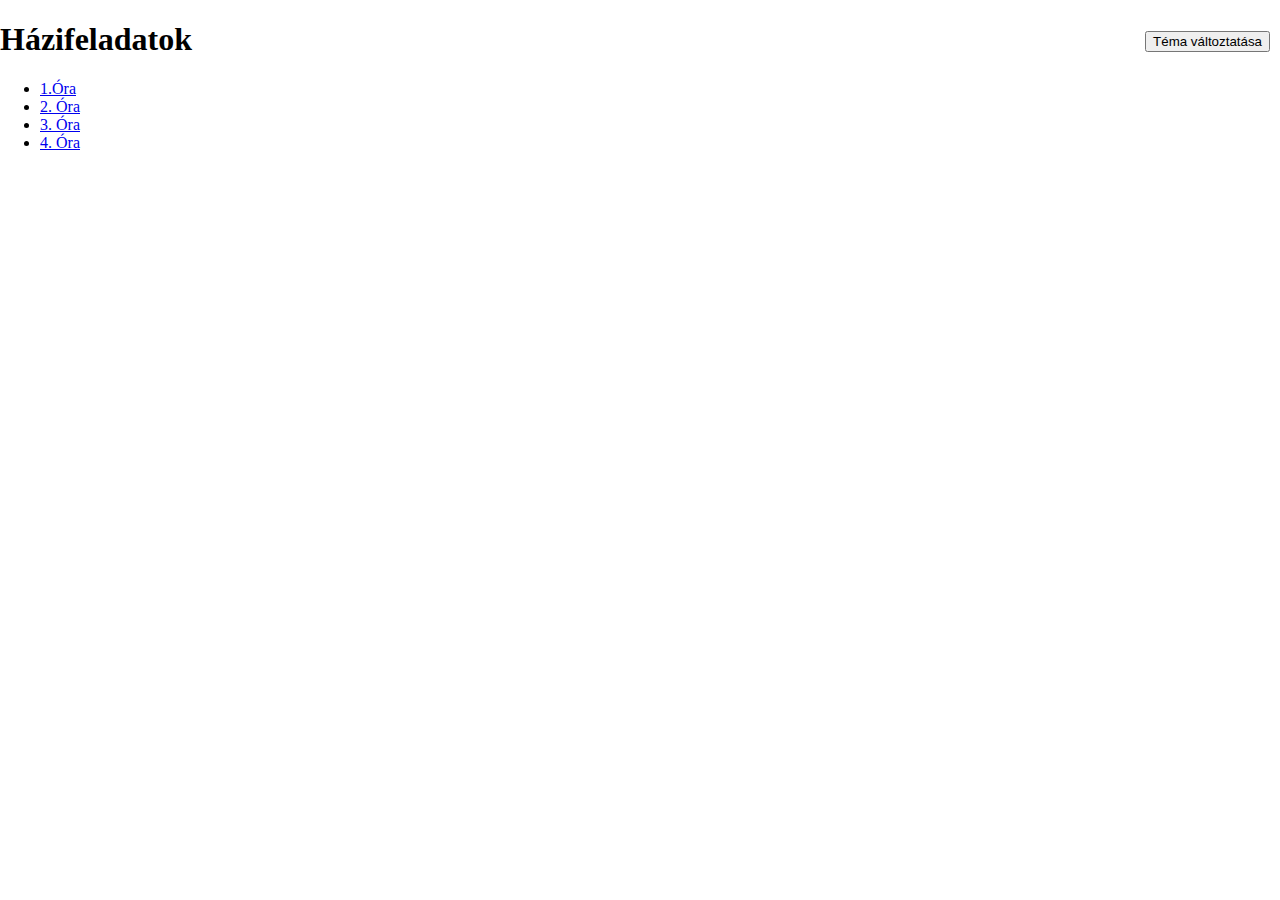
<file: Index.html>
<!DOCTYPE html>
<html lang="hu">
<head>
    <meta charset="UTF-8">
    <meta name="viewport" content="width=device-width, initial-scale=1.0">
    <title>Házifeladatok</title>
    <style>
        body {
            transition: background-color 0s ease;
            margin: 0;
            padding: 0;
            position: relative;
        }
        .dark-mode {
            background-color: #333;
            color: #fff;
        }
        .dark-mode-toggle {
            position: absolute;
            top: 10px;
            right: 10px;
        }
    </style>
</head>
<body>
    <h1>Házifeladatok</h1>
    <ul>
        <li><a href="1. Óra/valami.html">1.Óra</a></li>
        <li><a href="2. Óra/index.html">2. Óra</a></li>
        <li><a href="3. Óra">3. Óra</a></li>
        <li><a href="4. Óra/palacsinta.html">4. Óra</a></li>
    </ul>
    <div class="dark-mode-toggle">
        <button onclick="toggleDarkMode()">Téma változtatása</button>
    </div>

    <script>
        function toggleDarkMode() {
            document.body.classList.toggle('dark-mode');
        }
    </script>
</body>
</html>
</file>
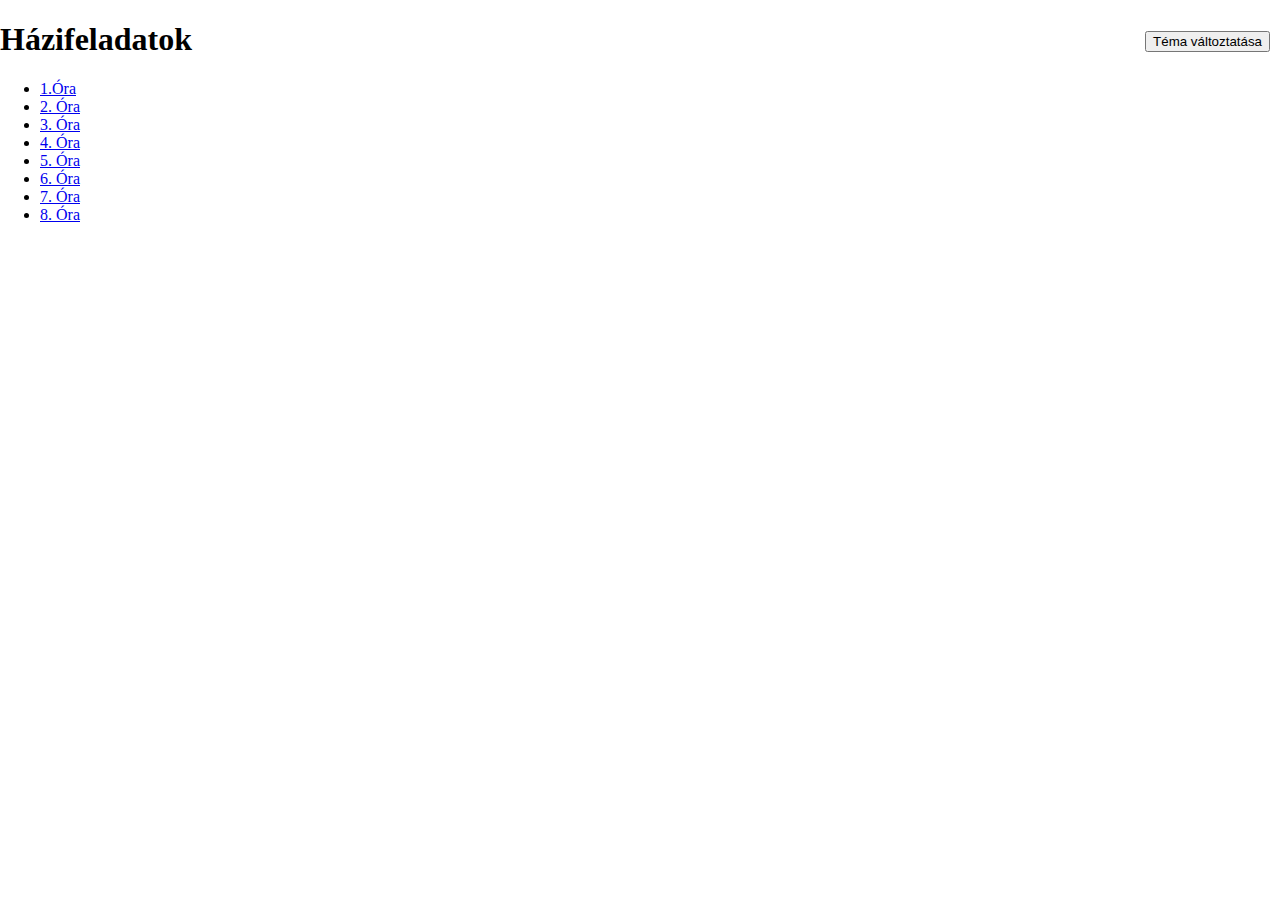
<file: index.html>
<!DOCTYPE html>
<html lang="hu">
<head>
    <meta charset="UTF-8">
    <meta name="viewport" content="width=device-width, initial-scale=1.0">
    <title>Házifeladatok</title>
    <style>
        body {
            transition: background-color 0s ease;
            margin: 0;
            padding: 0;
            position: relative;
        }
        .dark-mode {
            background-color: #333;
            color: #fff;
        }
        .dark-mode-toggle {
            position: absolute;
            top: 10px;
            right: 10px;
        }
    </style>
</head>
<body>
    <h1>Házifeladatok</h1>
    <ul>
        <li><a href="1. Óra/valami.html">1.Óra</a></li>
        <li><a href="2. Óra/index.html">2. Óra</a></li>
        <li><a href="3. Óra">3. Óra</a></li>
        <li><a href="4. Óra/palacsinta.html">4. Óra</a></li>
        <li><a href="5. Óra/panda.html">5. Óra</a></li>
        <li><a href="6. Óra/simonyi.html">6. Óra</a></li>
        <li><a href="7. Óra/index.html">7. Óra</a></li>
        <li><a href="8. Óra/index.html">8. Óra</a></li>

    </ul>
    <div class="dark-mode-toggle">
        <button onclick="toggleDarkMode()">Téma változtatása</button>
    </div>

    <script>
        function toggleDarkMode() {
            document.body.classList.toggle('dark-mode');
        }
    </script>
</body>
</html>
</file>
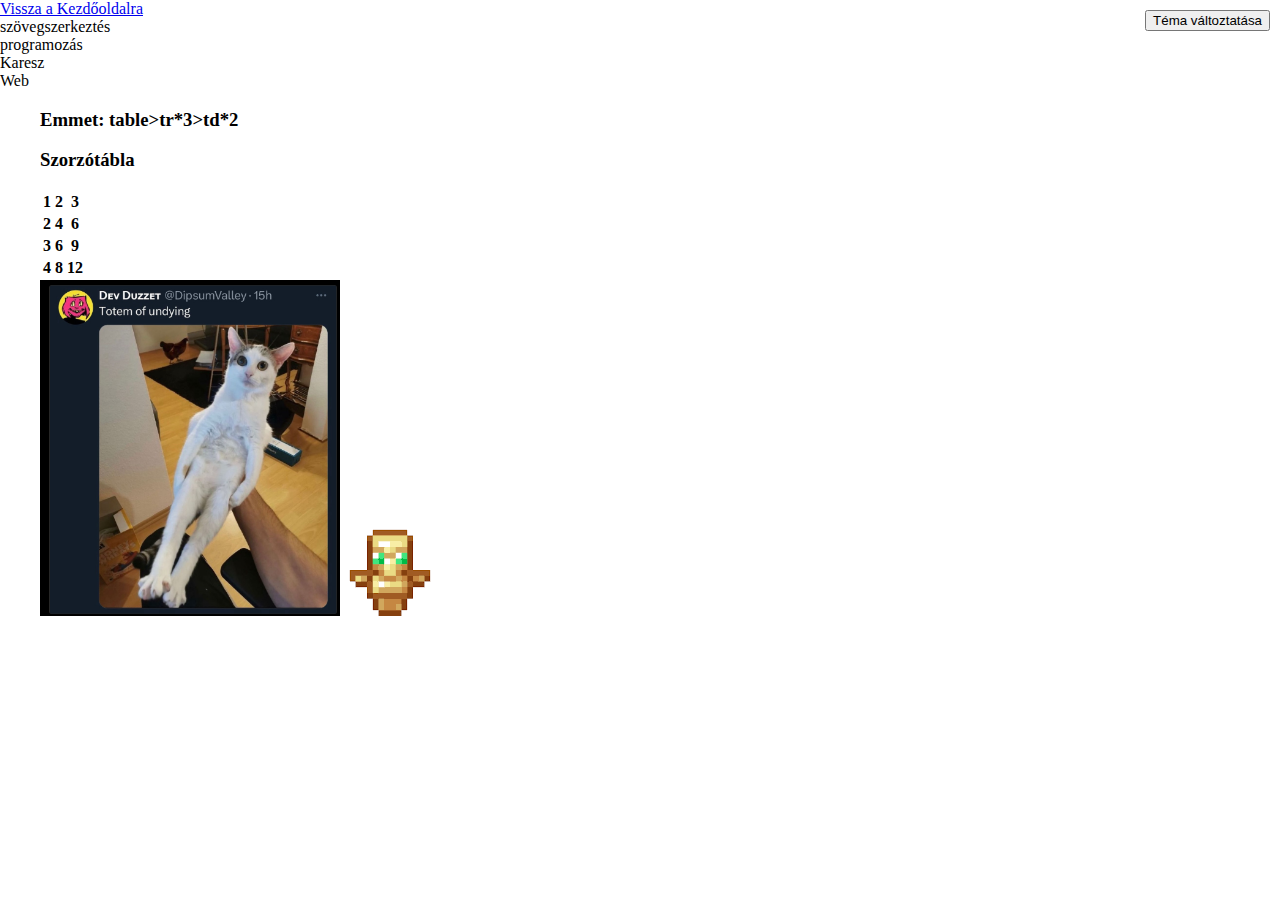
<file: 2. Óra/index.html>
<!DOCTYPE html>
<html lang="hu">
<head>
    <meta charset="UTF-8">
    <meta http-equiv="X-UA-Compatible" content="IE=edge">
    <meta name="viewport" content="width=device-width, initial-scale=1.0">
    <title>Document</title>
    <style>
        body {
            transition: background-color 0s ease;
            margin: 0;
            padding: 0;
            position: relative;
        }
        .dark-mode {
            background-color: #333;
            color: #fff;
        }
        .dark-mode-toggle {
            position: absolute;
            top: 10px;
            right: 10px;
        }
    </style>
</head>
<body>
    <header><li><a href="../index.html">Vissza a Kezdőoldalra</a></li></header>
    <li>szövegszerkeztés</li>
    <li>programozás</li>
    <li>Karesz</li>
    <li>Web</li>
    <ol>
        <h3>Emmet: table>tr*3>td*2</h3>
        <h3>Szorzótábla</h3>
        <table>
            <tr>
                <th>1</th>
                <th>2</th>
                <th>3</th>
            </tr>
            <tr>
                <th>2</th>
                <th>4</th>
                <th>6</th>
            </tr>
            <tr>
                <th>3</th>
                <th>6</th>
                <th>9</th>
            </tr>
            <tr>
                <th>4</th>
                <th>8</th>
                <th>12</th> 
            </tr>
        </table>
        <img src="image-1.png" alt="Totem of undying" width="300">
        <img src="[data-uri]" alt="totem of undying">
    </ol>
    <div class="dark-mode-toggle">
        <button onclick="toggleDarkMode()">Téma változtatása</button>
    </div>

    <script>
        function toggleDarkMode() {
            document.body.classList.toggle('dark-mode');
        }
    </script>
</body>
</html>
</file>
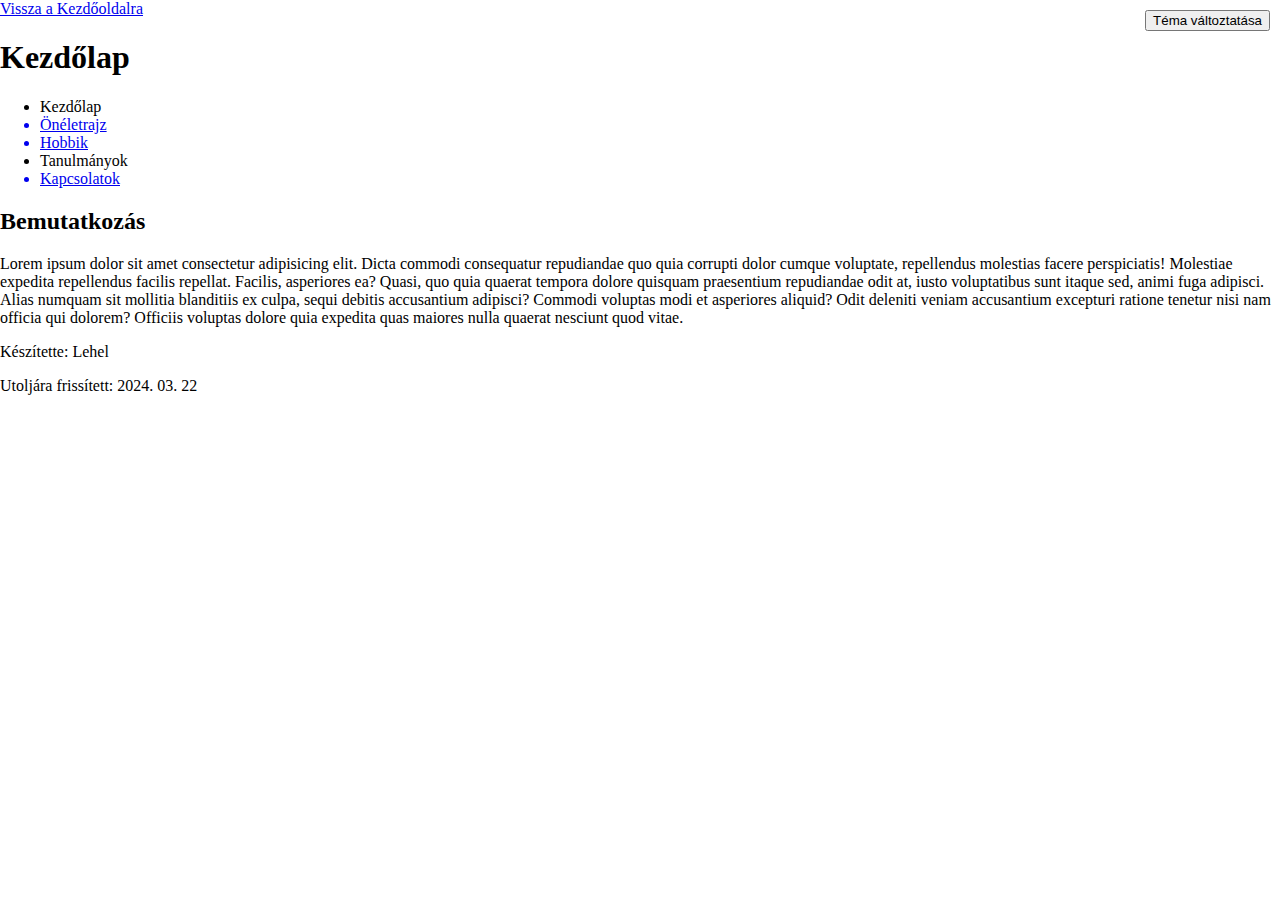
<file: 3. Óra/index.html>
<!DOCTYPE html>
<html lang="hu">
<head>
    <meta charset="UTF-8">
    <meta http-equiv="X-UA-Compatible" content="IE=edge">
    <meta name="viewport" content="width=device-width, initial-scale=1.0">
    <title>3. Óra</title>
    <style>
        body {
            transition: background-color 0s ease;
            margin: 0;
            padding: 0;
            position: relative;
        }
        .dark-mode {
            background-color: #333;
            color: #fff;
        }
        .dark-mode-toggle {
            position: absolute;
            top: 10px;
            right: 10px;
        }
    </style>
</head>
<body>
    <header>
        <li><a href="../index.html">Vissza a Kezdőoldalra</a></li>
        <h1>Kezdőlap</h1>
        <nav>
            <ul>
                <li>Kezdőlap</li>
                <a href="Önéletrajz.html">
                    <li>Önéletrajz</li>
                </a>
                <a href="Hobbik.html">
                    <li>Hobbik</li>
                </a>
                <li>Tanulmányok</li>
                <a href="Kapcsolatok.html">
                    <li>Kapcsolatok</li>
                </a>
            </ul>
        </nav>
    </header>
    <main>
        <h2>Bemutatkozás</h2>
        Lorem ipsum dolor sit amet consectetur adipisicing elit. Dicta commodi consequatur repudiandae quo quia corrupti dolor cumque voluptate, repellendus molestias facere perspiciatis! Molestiae expedita repellendus facilis repellat. Facilis, asperiores ea?
        Quasi, quo quia quaerat tempora dolore quisquam praesentium repudiandae odit at, iusto voluptatibus sunt itaque sed, animi fuga adipisci. Alias numquam sit mollitia blanditiis ex culpa, sequi debitis accusantium adipisci?
        Commodi voluptas modi et asperiores aliquid? Odit deleniti veniam accusantium excepturi ratione tenetur nisi nam officia qui dolorem? Officiis voluptas dolore quia expedita quas maiores nulla quaerat nesciunt quod vitae.
    </main>
    <footer>
        <p>Készítette: Lehel</p>
        <p>Utoljára frissített: 2024. 03. 22</p>
    </footer>
    <div class="dark-mode-toggle">
        <button onclick="toggleDarkMode()">Téma változtatása</button>
    </div>

    <script>
        function toggleDarkMode() {
            document.body.classList.toggle('dark-mode');
        }
    </script>
</body>
</html>
</file>
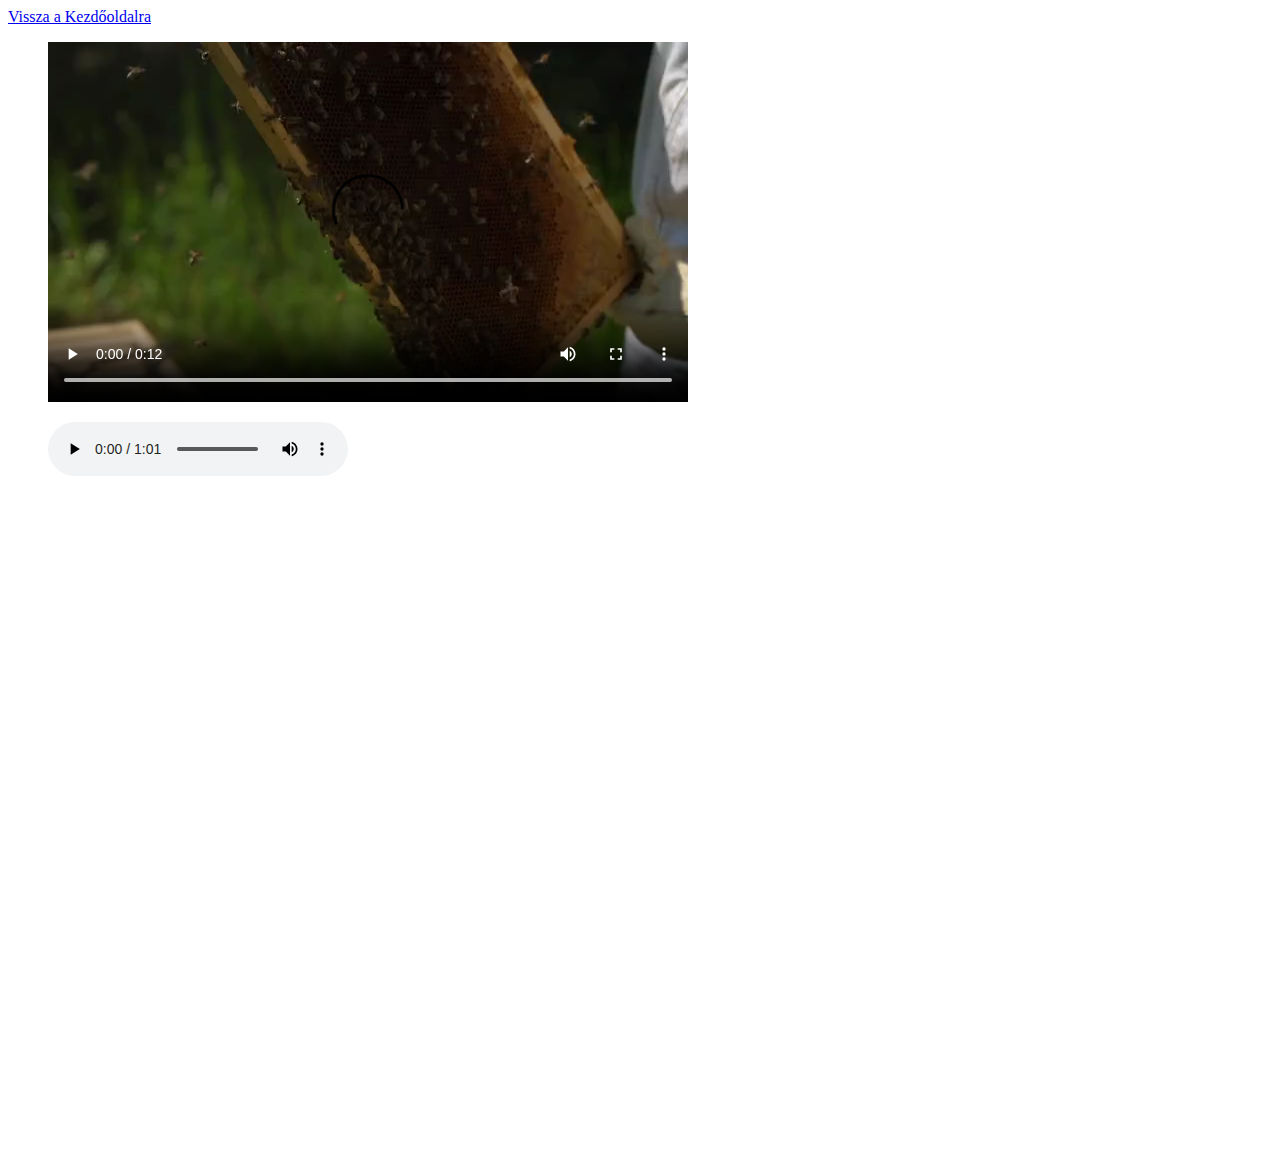
<file: 7. Óra/index.html>
<!DOCTYPE html>
<html lang="en">
<head>
    <meta charset="UTF-8">
    <meta http-equiv="X-UA-Compatible" content="IE=edge">
    <meta name="viewport" content="width=device-width, initial-scale=1.0">
    <title>Document</title>
</head>
<body>
    <header><li><a href="../index.html">Vissza a Kezdőoldalra</a></li></header>
    <ul><video src="./mehek.mp4" controls> </video></ul>
    <ul><audio src="./mehek.mp3" controls ></audio></ul>
    <ul><iframe src="https://www.google.com/maps/embed?pb=!1m18!1m12!1m3!1d2770130.599567391!2d16.473254351555806!3d47.31032058350619!2m3!1f0!2f0!3f0!3m2!1i1024!2i768!4f13.1!3m3!1m2!1s0x4741c34b66b222a9%3A0xd54083cb5db75442!2zS8WRYsOhbnlhaSBTemVudCBMw6FzemzDsyBHaW1uw6F6aXVt!5e0!3m2!1shu!2shu!4v1714645806740!5m2!1shu!2shu" width="400" height="300" style="border:0;" allowfullscreen="" loading="lazy" referrerpolicy="no-referrer-when-downgrade"></iframe></ul>
    <ul><iframe width="560" height="315" src="https://www.youtube.com/embed/xfr64zoBTAQ?si=BPCt0SzeyodC3s3R" title="YouTube video player" frameborder="0" allow="accelerometer; autoplay; clipboard-write; encrypted-media; gyroscope; picture-in-picture; web-share" referrerpolicy="strict-origin-when-cross-origin" allowfullscreen></iframe></ul>
</body>
</html>
</file>
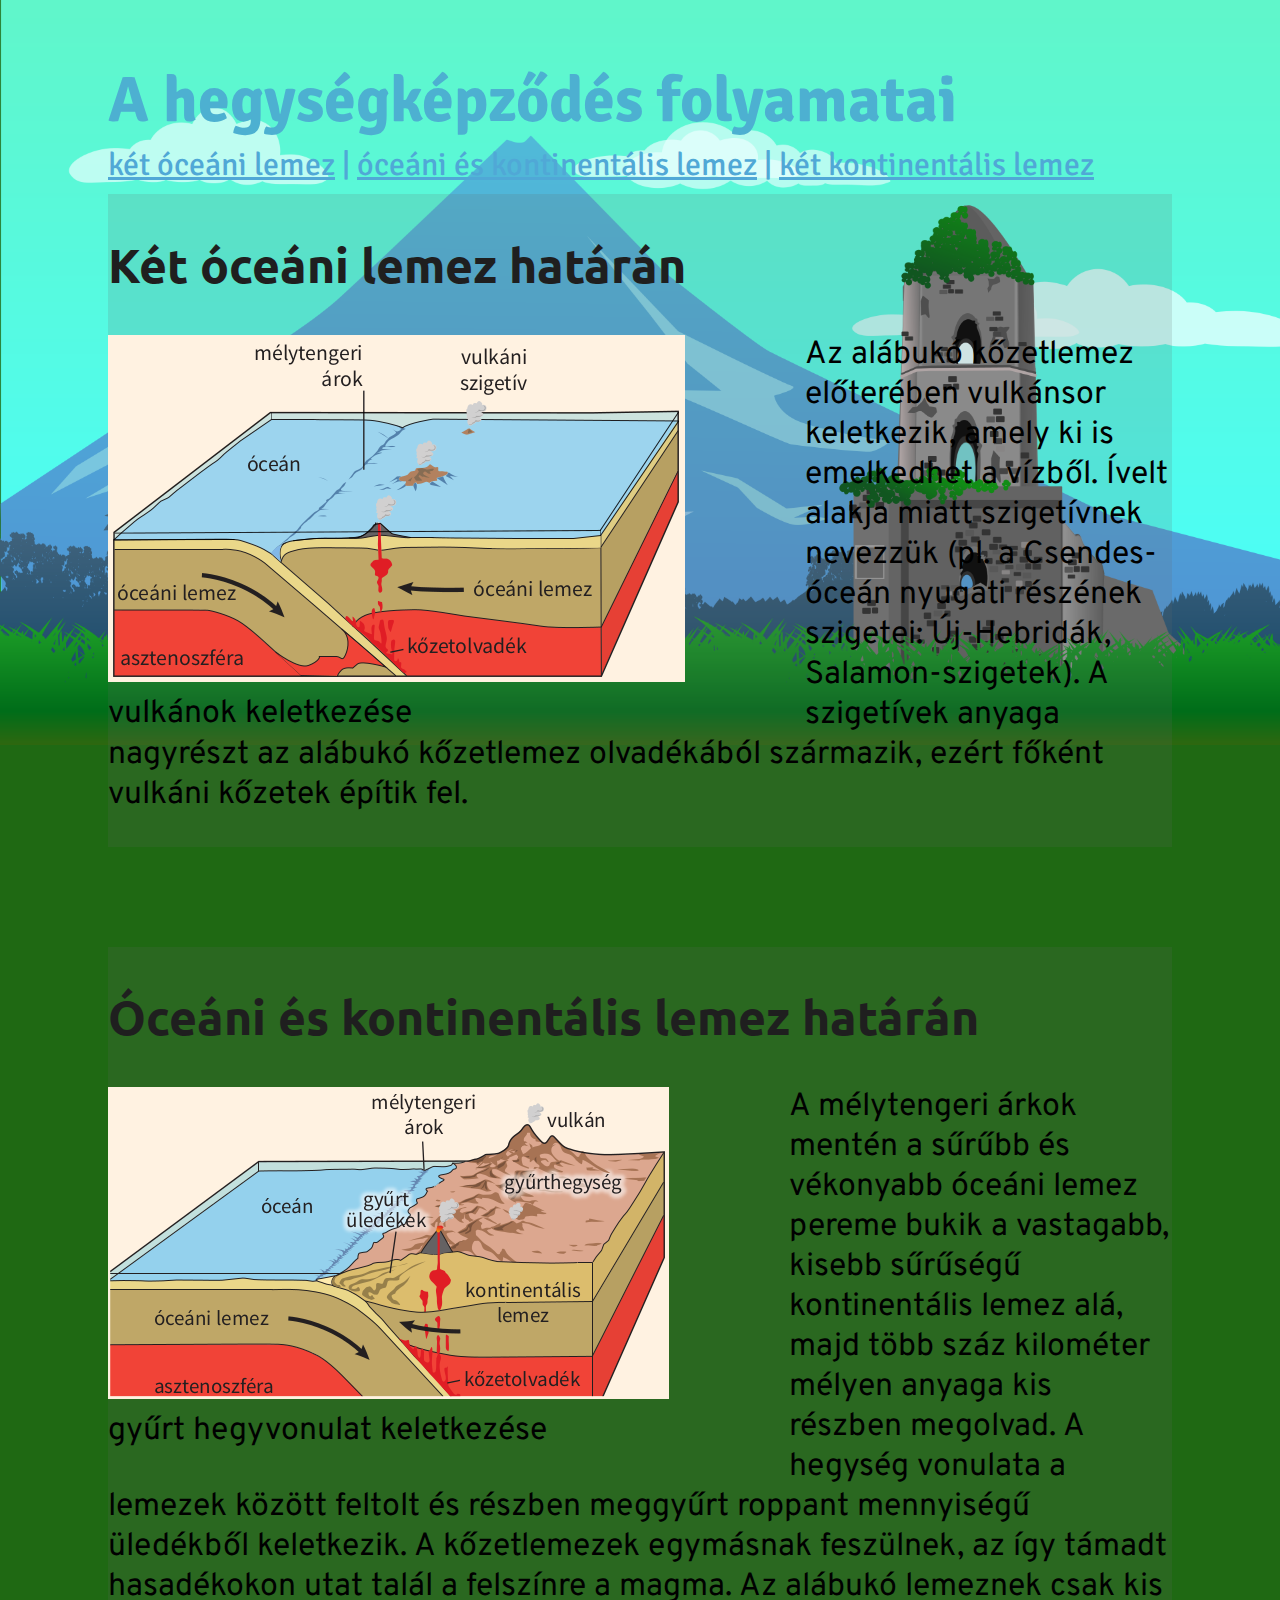
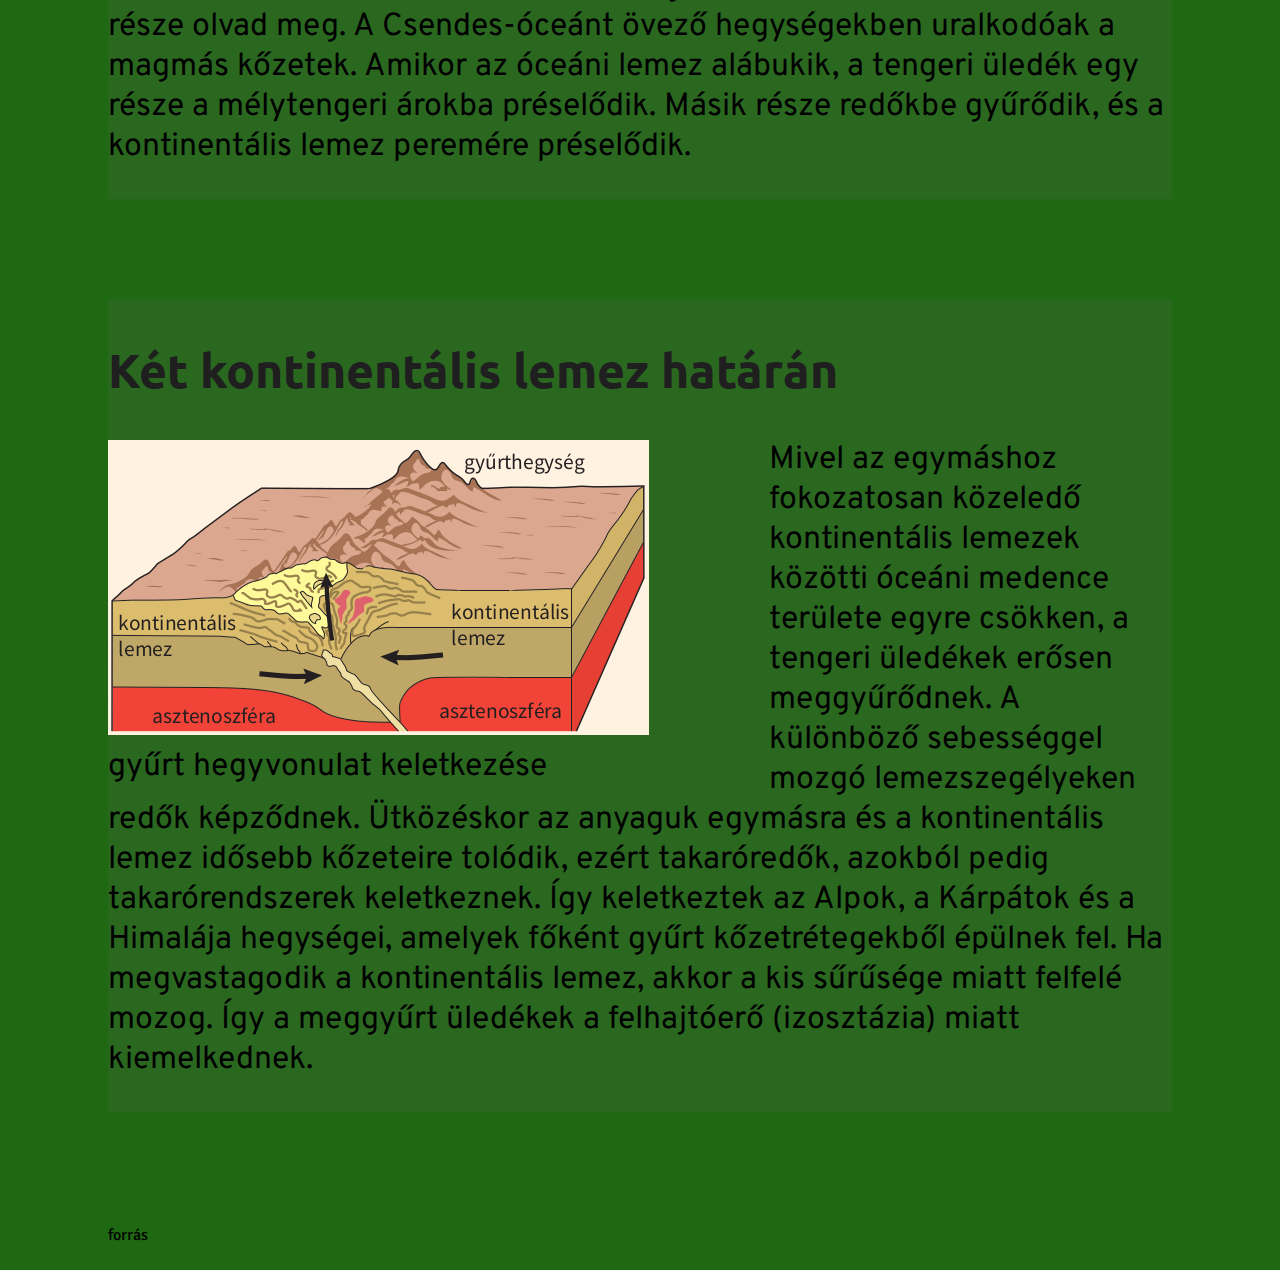
<file: 8. Óra/index.html>
<!DOCTYPE html>
<html lang="hu">
  <head>
    <meta charset="utf-8">
    <title>A hegységképződés folyamatai</title>
    <link href="https://fonts.googleapis.com/css2?family=Signika&family=Ubuntu&family=Overpass&display=swap" rel="stylesheet">
    <link rel="stylesheet" href="hegyek.css">
    <style>
      h1 {
        color: rgb(77, 176, 209);
      }

      article.folyamat {
        background-color: rgba(104, 104, 104, 0.164);
      }
    </style>
  </head>
  <body>
    <h1>A hegységképződés folyamatai</h1>
    <nav>
      <a href="#ketoceani">két óceáni lemez</a>
      |
      <a href="#oceanieskontinentalis">óceáni és kontinentális lemez</a>
      |
      <a href="#ketkontinentalis">két kontinentális lemez</a>
    </nav>


    <article class="folyamat">
      <h2 id="ketoceani">Két óceáni lemez határán</h2>
      <figure>
        <img src="./oceani.png" alt="Vulkánok keletkezése óceáni kőzetlemezek határán">
        <figcaption>vulkánok keletkezése</figcaption>
      </figure>
      <p>Az alábukó kőzetlemez előterében vulkánsor keletkezik, amely ki is emelkedhet a vízből. Ívelt alakja miatt szigetívnek nevezzük (pl. a Csendes-óceán nyugati részének szigetei: Új-Hebridák, Salamon-szigetek). A szigetívek anyaga nagyrészt az alábukó kőzetlemez olvadékából származik, ezért főként vulkáni kőzetek építik fel.</p>
    </article>


    <article class="folyamat">
      <h2 id="oceanieskontinentalis">Óceáni és kontinentális lemez határán</h2>
      <figure>
        <img src="kontinentalis-oceani.png" alt="Óceáni és kontinentális lemez határán">
        <figcaption>gyűrt hegyvonulat keletkezése</figcaption>
      </figure>
      <p>A mélytengeri árkok mentén a sűrűbb és vékonyabb óceáni lemez pereme bukik a vastagabb, kisebb sűrűségű kontinentális lemez alá, majd több száz kilométer mélyen anyaga kis részben megolvad. A hegység vonulata a lemezek között feltolt és részben meggyűrt roppant mennyiségű üledékből keletkezik. A kőzetlemezek egymásnak feszülnek, az így támadt ha­sadékokon utat talál a felszínre a magma. Az alábukó lemeznek csak kis része olvad meg. A Csendes-óceánt övező hegységekben uralkodóak a magmás kőzetek. Amikor az óceáni lemez alábukik, a tengeri üledék egy része a mélytengeri árokba préselődik. Másik része redőkbe gyűrődik, és a kontinentális lemez peremére préselődik.</p>
    </article>


    <article class="folyamat">
      <h2 id="ketkontinentalis">Két kontinentális lemez határán</h2>
      <figure>
        <img src="kontinentalis.png" alt="Gyűrt hegyvonulat keletkezése kontinentális lemezek közeledésekor”">
        <figcaption>gyűrt hegyvonulat keletkezése</figcaption>
      </figure>
      <p>Mivel az egymáshoz fokozatosan közeledő kontinentális lemezek közötti óceáni medence területe egyre csökken, a tengeri üledékek erősen meggyűrődnek. A különböző sebességgel mozgó lemezszegélyeken redők képződnek. Ütközéskor az anyaguk egymásra és a kontinentális lemez idősebb kőzeteire tolódik, ezért takaróredők, azokból pedig takarórendszerek keletkeznek. Így keletkeztek az Alpok, a Kárpátok és a Himalája hegységei, amelyek főként gyűrt kőzetrétegekből épülnek fel. Ha megvastagodik a kontinentális lemez, akkor a kis sűrűsége miatt felfelé mozog. Így a meggyűrt üledékek a felhajtóerő (izosztázia) miatt kiemelkednek.</p>
    </article>
    
    <a href="https://www.tankonyvkatalogus.hu/site/kiadvany/OH-FOL09TB" style="color:inherit; text-decoration: none; font-size: 50%">forrás</a>
  </body>
</html>
</file>
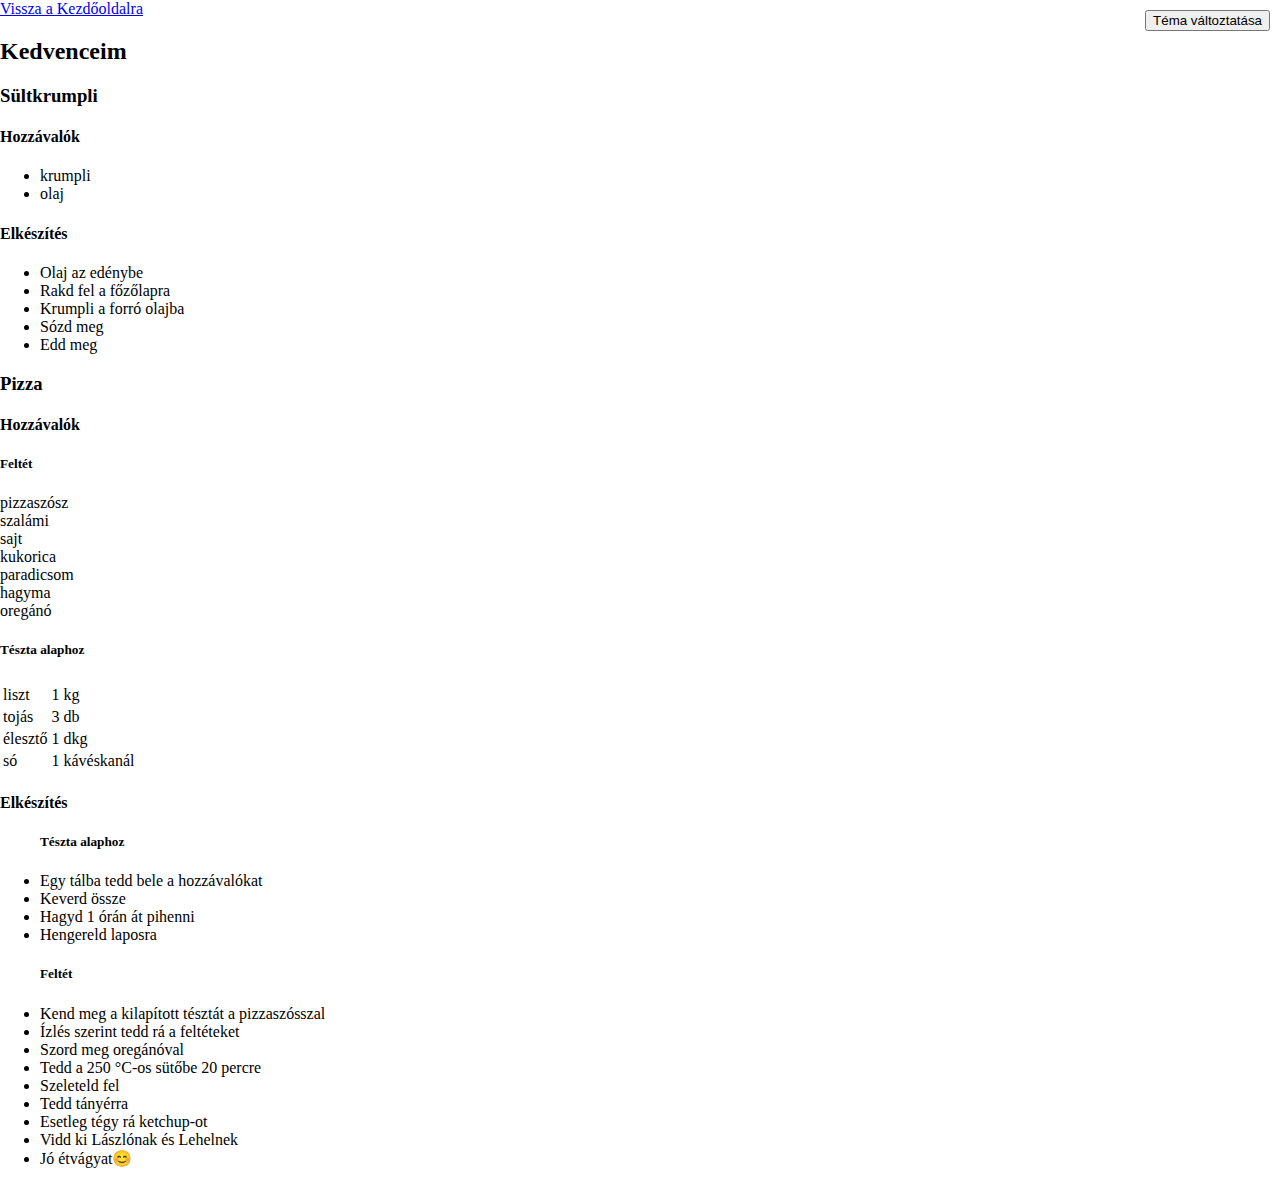
<file: 1. Óra/valami.html>
<!DOCTYPE html>
<html lang="hu">
<head>
    <meta charset="UTF-8">
    <meta http-equiv="X-UA-Compatible" content="IE=edge">
    <meta name="viewport" content="width=device-width, initial-scale=1.0">
    <title>Receptek</title>
    <style>
        body {
            transition: background-color 0s ease;
            margin: 0;
            padding: 0;
            position: relative;
        }
        .dark-mode {
            background-color: #333;
            color: #fff;
        }
        .dark-mode-toggle {
            position: absolute;
            top: 10px;
            right: 10px;
        }
    </style>
</head>
<body>
    <!--<h1>Hello World</h1>-->
    <header><li><a href="../index.html">Vissza a Kezdőoldalra</a></li></header>
    <h2>Kedvenceim</h2>
    <h3>Sültkrumpli</h3>
        <h4>Hozzávalók</h4>
        <ul>
            <li>krumpli</li>
            <li>olaj</li>
        </ul> 
        <h4>Elkészítés</h4>    
        <ul>
            <li>Olaj az edénybe</li>
            <li>Rakd fel a főzőlapra</li>
            <li>Krumpli a forró olajba</li>
            <li>Sózd meg</li>
            <li>Edd meg</li>
        </ul>   
    <H3>Pizza</H3>
            <h4>Hozzávalók</h4>

            <h5>Feltét</h5>

            <li>pizzaszósz</li>
            <li>szalámi</li>
            <li>sajt</li>
            <li>kukorica</li>
            <li>paradicsom</li>
            <li>hagyma</li>
            <li>oregánó</li>
            
        <table>
            <tr>
                <h5>Tészta alaphoz</h5>
            </tr>
            <tr>
                <td>liszt</td>
                <td>1 kg</td>
            </tr>
            <tr>
                <td>tojás</td>
                <td>3 db</td>
            </tr>
            <tr>
                <td>élesztő</td>
                <td>1 dkg</td>
            </tr>
            <tr>
                <td>só</td>
                <td> 1 kávéskanál</td>
            </tr>
        </table>
        <h4>Elkészítés</h4>
        <ul>
            <h5>Tészta alaphoz</h5>

            <li>Egy tálba tedd bele a hozzávalókat</li>
            <li>Keverd össze</li>
            <li>Hagyd 1 órán át pihenni</li>
            <li>Hengereld laposra</li>

            <h5>Feltét</h5>
            <li>Kend meg a kilapított tésztát a pizzaszósszal</li>
            <li>Ízlés szerint tedd rá a feltéteket</li>
            <li>Szord meg oregánóval</li>
            <li>Tedd a 250 °C-os sütőbe 20 percre</li>
            <li>Szeleteld fel</li>
            <li>Tedd tányérra</li>
            <li>Esetleg tégy rá ketchup-ot</li>
            <li>Vidd ki Lászlónak és Lehelnek</li>
            <li>Jó étvágyat😊</li>
        </ul>
        <div class="dark-mode-toggle">
            <button onclick="toggleDarkMode()">Téma változtatása</button>
        </div>
    
        <script>
            function toggleDarkMode() {
                document.body.classList.toggle('dark-mode');
            }
        </script>
<!---->
</body>
</html>
</file>
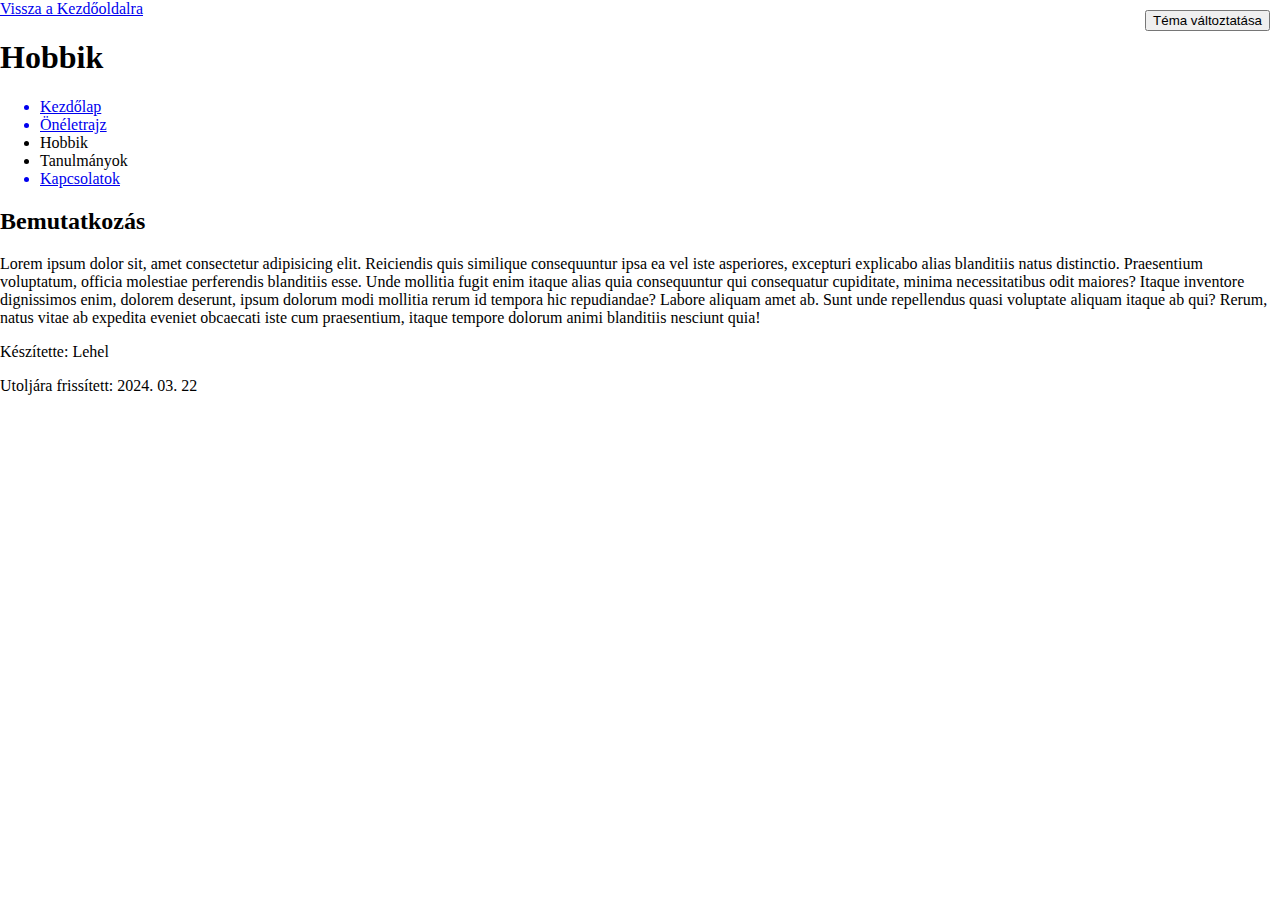
<file: 3. Óra/Hobbik.html>
<!DOCTYPE html>
<html lang="hu">
<head>
    <meta charset="UTF-8">
    <meta http-equiv="X-UA-Compatible" content="IE=edge">
    <meta name="viewport" content="width=device-width, initial-scale=1.0">
    <title>3. Óra</title>
    <style>
        body {
            transition: background-color 0s ease;
            margin: 0;
            padding: 0;
            position: relative;
        }
        .dark-mode {
            background-color: #333;
            color: #fff;
        }
        .dark-mode-toggle {
            position: absolute;
            top: 10px;
            right: 10px;
        }
    </style>
</head>
<body>
    <header>    
        <li><a href="../index.html">Vissza a Kezdőoldalra</a></li>
        <h1>Hobbik</h1>
        <nav>
            <ul>
                <a href="index.html">
                    <li>Kezdőlap</li>
                </a>
                <a href="Önéletrajz.html">
                    <li>Önéletrajz</li>
                </a>
                <li>Hobbik</li>
                <li>Tanulmányok</li>
                <a href="Kapcsolatok.html">
                    <li>Kapcsolatok</li>
                </a>
            </ul>
        </nav>
    </header>
    <main>
        <h2>Bemutatkozás</h2>
        Lorem ipsum dolor sit, amet consectetur adipisicing elit. Reiciendis quis similique consequuntur ipsa ea vel iste asperiores, excepturi explicabo alias blanditiis natus distinctio. Praesentium voluptatum, officia molestiae perferendis blanditiis esse.
        Unde mollitia fugit enim itaque alias quia consequuntur qui consequatur cupiditate, minima necessitatibus odit maiores? Itaque inventore dignissimos enim, dolorem deserunt, ipsum dolorum modi mollitia rerum id tempora hic repudiandae?
        Labore aliquam amet ab. Sunt unde repellendus quasi voluptate aliquam itaque ab qui? Rerum, natus vitae ab expedita eveniet obcaecati iste cum praesentium, itaque tempore dolorum animi blanditiis nesciunt quia!
    </main>
    <footer>
        <p>Készítette: Lehel</p>
        <p>Utoljára frissített: 2024. 03. 22</p>
    </footer>
    <div class="dark-mode-toggle">
        <button onclick="toggleDarkMode()">Téma változtatása</button>
    </div>

    <script>
        function toggleDarkMode() {
            document.body.classList.toggle('dark-mode');
        }
    </script>
</body>
</html>
</file>
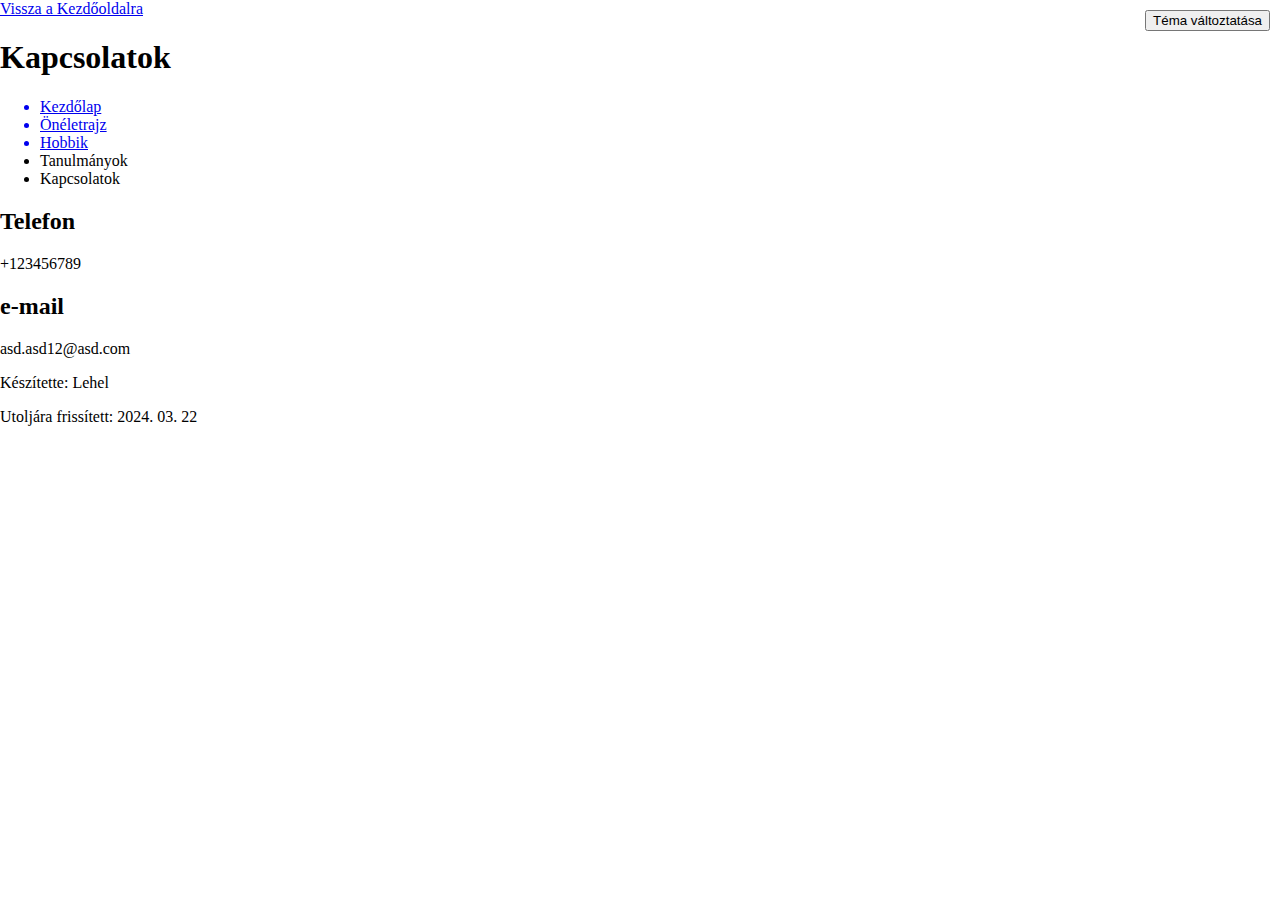
<file: 3. Óra/Kapcsolatok.html>
<!DOCTYPE html>
<html lang="hu">
<head>
    <meta charset="UTF-8">
    <meta http-equiv="X-UA-Compatible" content="IE=edge">
    <meta name="viewport" content="width=device-width, initial-scale=1.0">
    <title>3. Óra</title>
    <style>
        body {
            transition: background-color 0s ease;
            margin: 0;
            padding: 0;
            position: relative;
        }
        .dark-mode {
            background-color: #333;
            color: #fff;
        }
        .dark-mode-toggle {
            position: absolute;
            top: 10px;
            right: 10px;
        }
    </style>
</head>
<body>
    <header>
        <li><a href="../index.html">Vissza a Kezdőoldalra</a></li>
        <h1>Kapcsolatok</h1>
        <nav>
            <ul>
                <a href="index.html">
                    <li>Kezdőlap</li>
                </a>
                <a href="Önéletrajz.html">
                    <li>Önéletrajz</li>
                </a>
                <a href="Hobbik.html">
                    <li>Hobbik</li>
                </a>
                <li>Tanulmányok</li>
                <li>Kapcsolatok</li>
            </ul>
        </nav>
    </header>
    <main>
        <h2>Telefon</h2>
        +123456789
        <h2>e-mail</h2>
        asd.asd12@asd.com
    </main>
    <footer>
        <p>Készítette: Lehel</p>
        <p>Utoljára frissített: 2024. 03. 22</p>
    </footer>
    <div class="dark-mode-toggle">
        <button onclick="toggleDarkMode()">Téma változtatása</button>
    </div>

    <script>
        function toggleDarkMode() {
            document.body.classList.toggle('dark-mode');
        }
    </script>
</body>
</html>
</file>
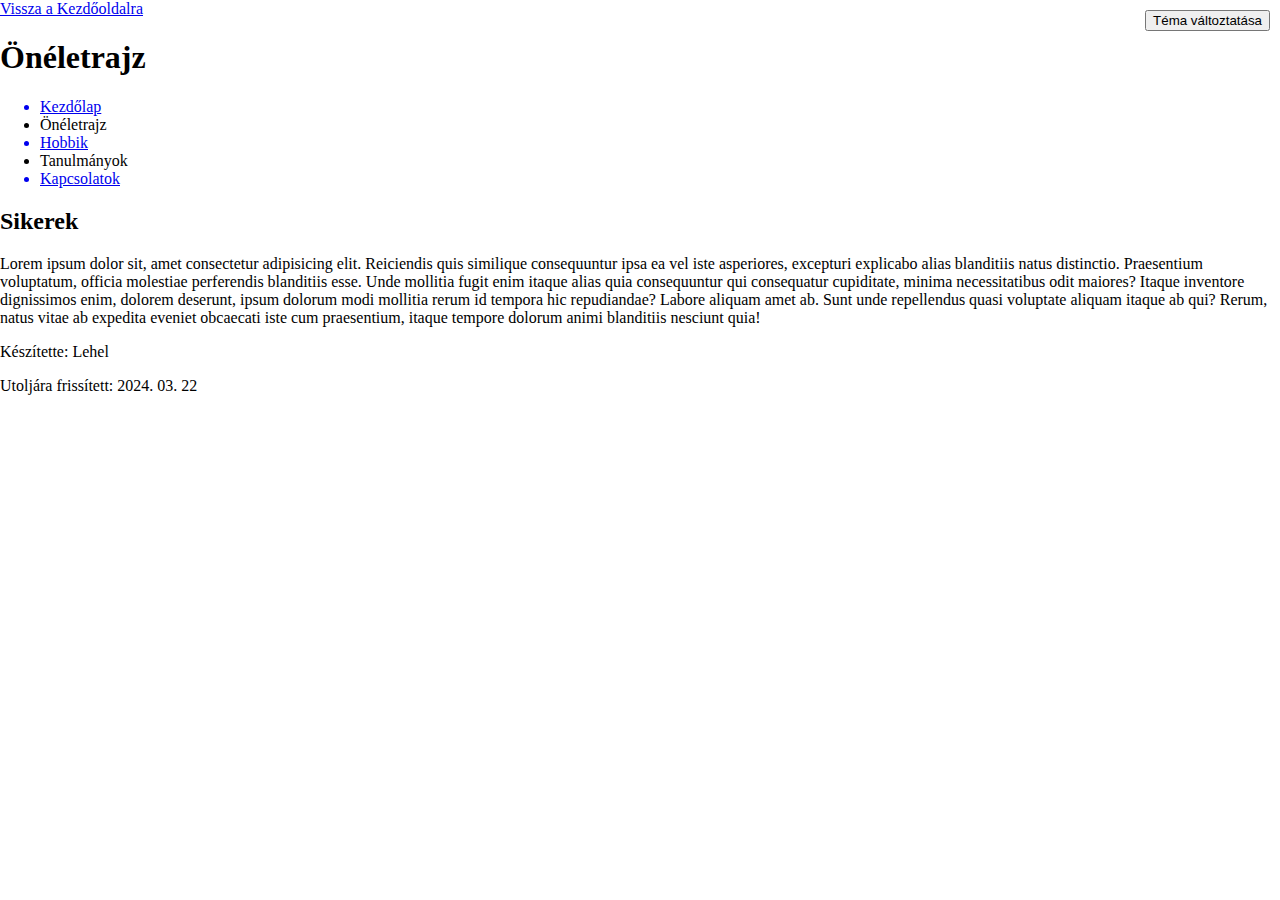
<file: 3. Óra/Önéletrajz.html>
<!DOCTYPE html>
<html lang="hu">
<head>
    <meta charset="UTF-8">
    <meta http-equiv="X-UA-Compatible" content="IE=edge">
    <meta name="viewport" content="width=device-width, initial-scale=1.0">
    <title>Önéletrajz</title>
    <style>
        body {
            transition: background-color 0s ease;
            margin: 0;
            padding: 0;
            position: relative;
        }
        .dark-mode {
            background-color: #333;
            color: #fff;
        }
        .dark-mode-toggle {
            position: absolute;
            top: 10px;
            right: 10px;
        }
    </style>
</head>
<body>
    <body>
        <header>
            <li><a href="../index.html">Vissza a Kezdőoldalra</a></li>
            <h1>Önéletrajz</h1>
            <nav>
                <ul>
                    <a href="index.html">
                        <li>Kezdőlap</li>
                    </a>
                    <li>Önéletrajz</li>
                    <a href="Hobbik.html">
                        <li>Hobbik</li>
                    </a>
                    <li>Tanulmányok</li>
                    <a href="Kapcsolatok.html">
                        <li>Kapcsolatok</li>
                    </a>
                </ul>
            </nav>
        </header>
        <main>
            <h2>Sikerek</h2>
            Lorem ipsum dolor sit, amet consectetur adipisicing elit. Reiciendis quis similique consequuntur ipsa ea vel iste asperiores, excepturi explicabo alias blanditiis natus distinctio. Praesentium voluptatum, officia molestiae perferendis blanditiis esse.
            Unde mollitia fugit enim itaque alias quia consequuntur qui consequatur cupiditate, minima necessitatibus odit maiores? Itaque inventore dignissimos enim, dolorem deserunt, ipsum dolorum modi mollitia rerum id tempora hic repudiandae?
            Labore aliquam amet ab. Sunt unde repellendus quasi voluptate aliquam itaque ab qui? Rerum, natus vitae ab expedita eveniet obcaecati iste cum praesentium, itaque tempore dolorum animi blanditiis nesciunt quia!
        </main>
        <footer>
            <p>Készítette: Lehel</p>
            <p>Utoljára frissített: 2024. 03. 22</p>
        </footer>
    </body>
    </html>
    <div class="dark-mode-toggle">
        <button onclick="toggleDarkMode()">Téma változtatása</button>
    </div>

    <script>
        function toggleDarkMode() {
            document.body.classList.toggle('dark-mode');
        }
    </script>
</body>
</html>
</file>
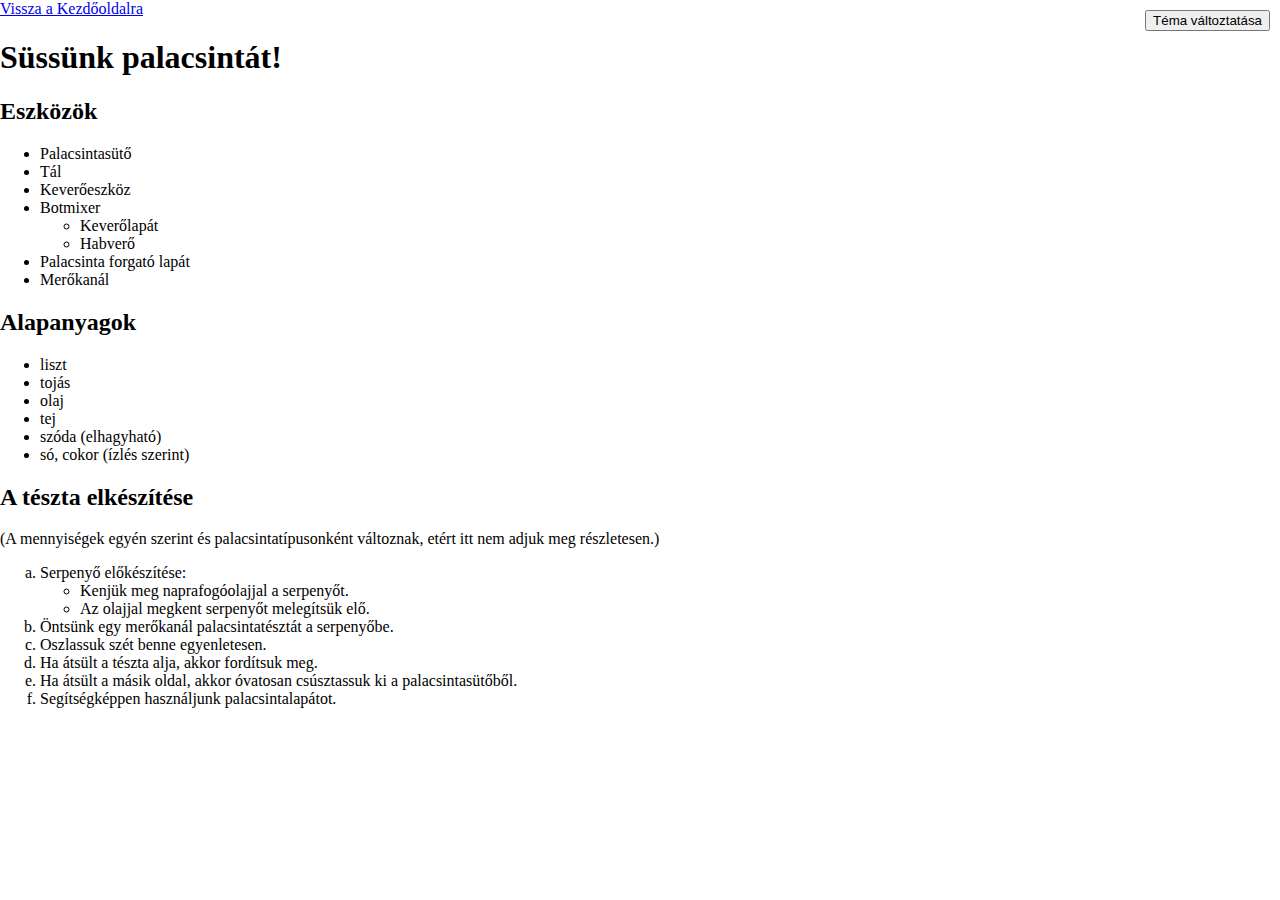
<file: 4. Óra/palacsinta.html>
﻿<!DOCTYPE html>
<html lang="hu">
<head>
  <meta charset="utf-8">
  <title>Süssünk palacsintát!</title>
  <style>
    body {
        transition: background-color 0s ease;
        margin: 0;
        padding: 0;
        position: relative;
    }
    .dark-mode {
        background-color: #333;
        color: #fff;
    }
    .dark-mode-toggle {
        position: absolute;
        top: 10px;
        right: 10px;
    }
</style>
</head>

<body>
  <header><li><a href="../index.html">Vissza a Kezdőoldalra</a></li></header>
    <h1>Süssünk palacsintát!</h1>
  <h2>Eszközök</h2>
  <ul>
    <li>Palacsintasütő</li>
    <li>Tál</li>
    <li>Keverőeszköz</li>
      <li>Botmixer</li>
      <ul>
        <li>Keverőlapát</li>
        <li>Habverő</li>
      </ul>
    <li>Palacsinta forgató lapát</li>
    <li>Merőkanál</li>
  </ul>
  <h2>Alapanyagok</h2>
  <ul>
    <li>liszt</li>
    <li>tojás</li>
    <li>olaj</li>
    <li>tej</li>
    <li>szóda (elhagyható)</li>
    <li>só, cokor (ízlés szerint)</li>
  </ul>
  <h2>A tészta elkészítése</h2>
  <p>(A mennyiségek egyén szerint és palacsintatípusonként változnak, etért itt nem adjuk meg részletesen.)</p>
  <ol style="list-style-type:lower-alpha;">
    <li>Serpenyő előkészítése:
      <ul>
        <li>Kenjük meg naprafogóolajjal a serpenyőt.</li>
        <li>Az olajjal megkent serpenyőt melegítsük elő.</li>
      </ul>
    </li>
    <li>Öntsünk egy merőkanál palacsintatésztát a serpenyőbe.</li>
    <li>Oszlassuk szét benne egyenletesen.</li>
    <li>Ha átsült a tészta alja, akkor fordítsuk meg.</li>
    <li>Ha átsült a másik oldal, akkor óvatosan csúsztassuk ki a palacsintasütőből.</li>
    <li>Segítségképpen használjunk palacsintalapátot.</li>
  </ol>
  <div class="dark-mode-toggle">
    <button onclick="toggleDarkMode()">Téma változtatása</button>
</div>

<script>
    function toggleDarkMode() {
        document.body.classList.toggle('dark-mode');
    }
</script>
</body>

</html>
</file>
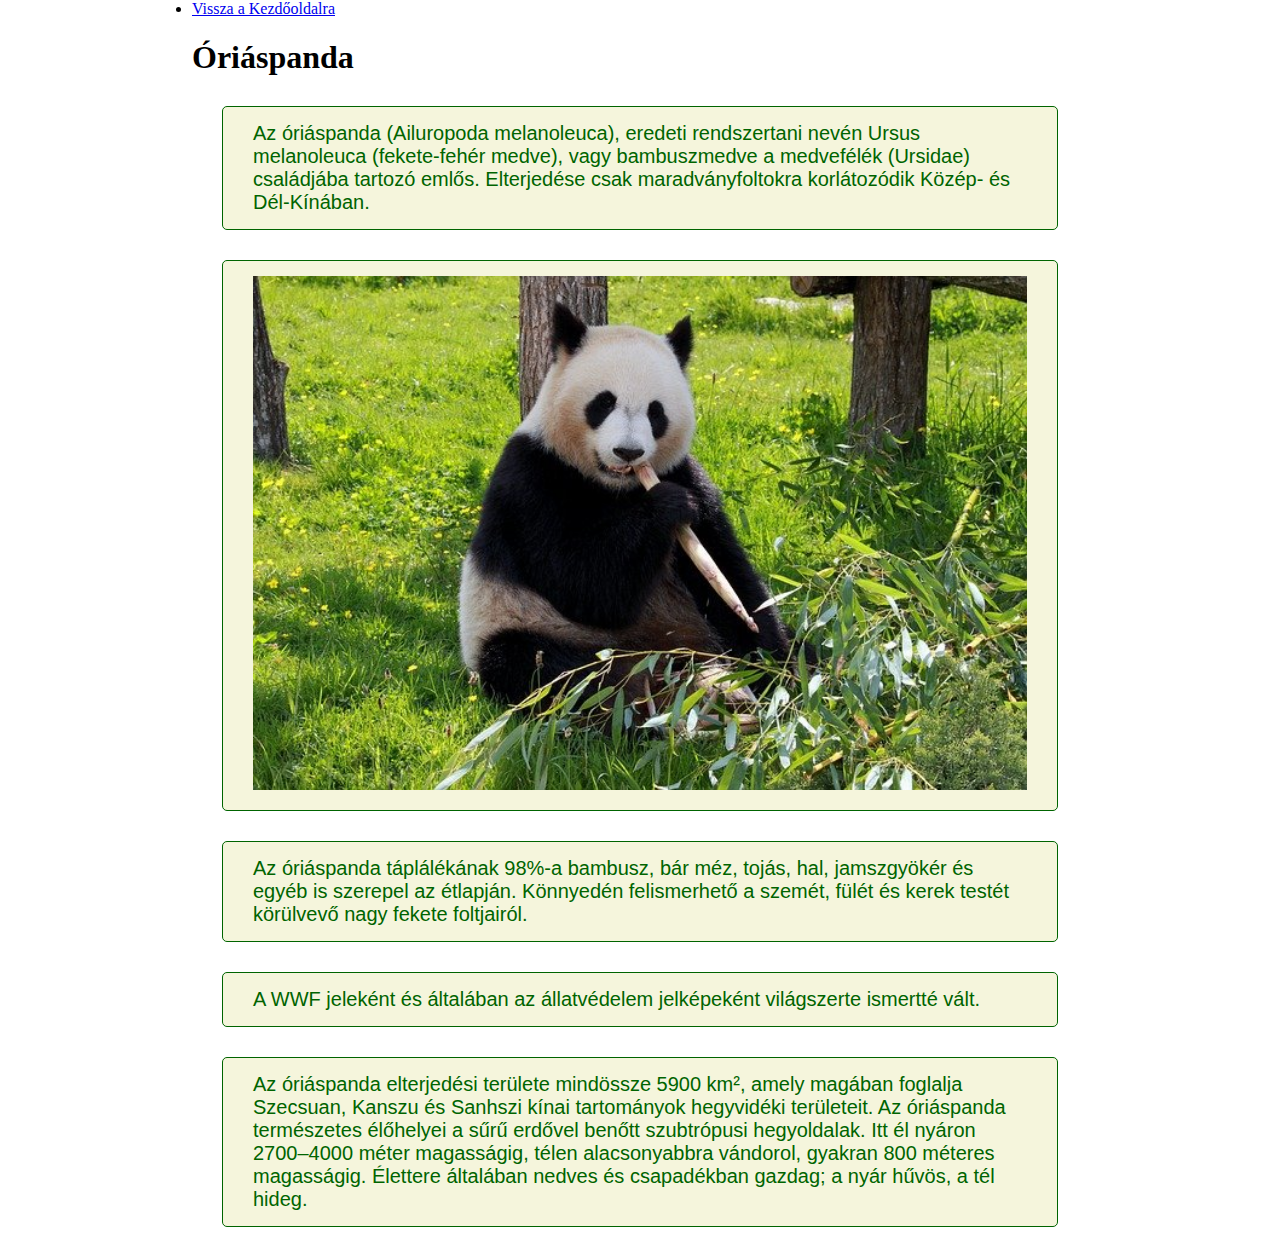
<file: 5. Óra/panda.html>
<!DOCTYPE html>
<html lang="hu">
<head>
    <meta charset="UTF-8">
    <title>Az óriáspanda</title>
    <link rel="stylesheet" href="style.css">
</head>
<body>
    <header><li><a href="../index.html">Vissza a Kezdőoldalra</a></li></header>
    <h1>Óriáspanda</h1>
    <p>Az óriáspanda (Ailuropoda melanoleuca), eredeti rendszertani nevén Ursus melanoleuca
        (fekete-fehér medve), vagy
        bambuszmedve a medvefélék (Ursidae) családjába tartozó emlős. Elterjedése csak maradványfoltokra korlátozódik
        Közép- és Dél-Kínában.</p>
    <p><img src="panda.jpg" alt="Óriáspanda"></p>
    
    <p>Az óriáspanda táplálékának 98%-a bambusz, bár méz, tojás, hal, jamszgyökér és egyéb is szerepel az étlapján.
        Könnyedén felismerhető a szemét, fülét és kerek testét körülvevő nagy fekete foltjairól.</p>
    <p>A WWF jeleként és általában az állatvédelem jelképeként világszerte ismertté vált.</p>
    <p>Az óriáspanda elterjedési területe mindössze 5900 km², amely magában foglalja Szecsuan, Kanszu és Sanhszi kínai tartományok hegyvidéki területeit. Az óriáspanda természetes élőhelyei a sűrű erdővel benőtt szubtrópusi hegyoldalak. Itt él nyáron 2700–4000 méter magasságig, télen alacsonyabbra vándorol, gyakran 800 méteres magasságig. Élettere általában nedves és csapadékban gazdag; a nyár hűvös, a tél hideg.
    </p>
</body>
</html>
</file>
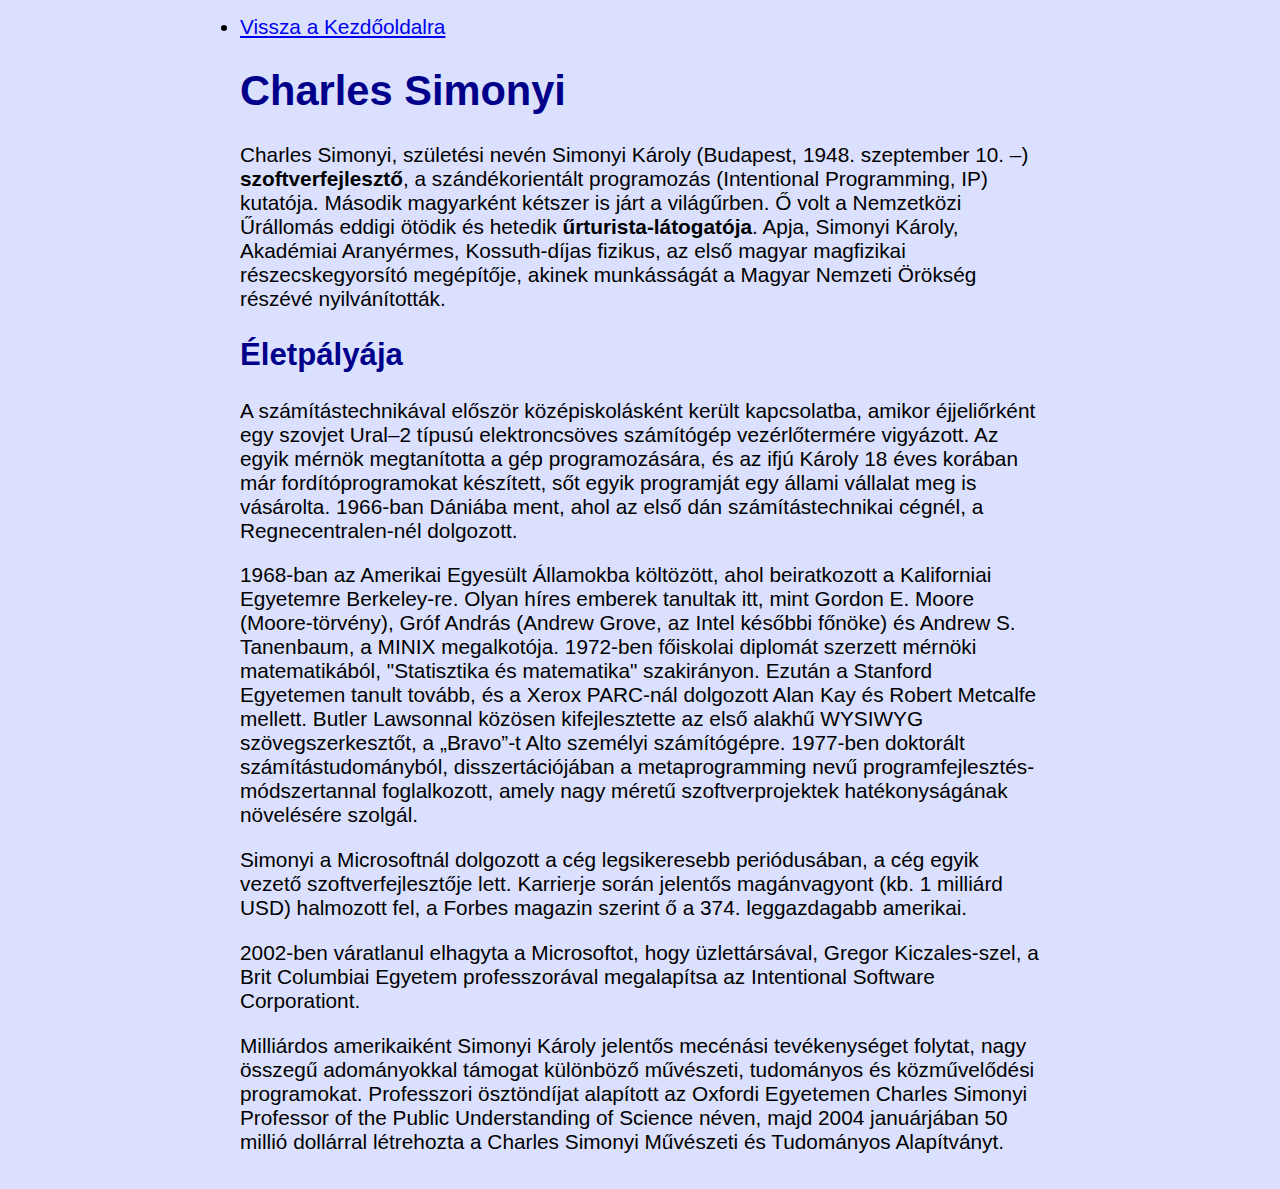
<file: 6. Óra/simonyi.html>
<!DOCTYPE html>
<html lang="hu">

<head>
    <meta charset="UTF-8">
    <title>Charles Simonyi</title>
    <link rel="stylesheet" href="style.css"> 
</head>

<body>
    <header><li><a href="../index.html">Vissza a Kezdőoldalra</a></li></header>
    <h1>Charles Simonyi</h1>
    <p>Charles Simonyi, születési nevén Simonyi Károly (Budapest, 1948. szeptember 10. –) <b>szoftverfejlesztő</b>, a szándékorientált programozás (Intentional Programming, IP) kutatója. Második magyarként kétszer is járt a világűrben. Ő volt a Nemzetközi Űrállomás eddigi ötödik és hetedik <b>űrturista-látogatója</b>. Apja, Simonyi Károly, Akadémiai Aranyérmes, Kossuth-díjas fizikus, az első magyar magfizikai részecskegyorsító megépítője, akinek munkásságát a Magyar Nemzeti Örökség részévé nyilvánították.</p>
    <h2>Életpályája</h2>
    <p>A számítástechnikával először középiskolásként került kapcsolatba, amikor éjjeliőrként egy szovjet Ural–2 típusú elektroncsöves számítógép vezérlőtermére vigyázott. Az egyik mérnök megtanította a gép programozására, és az ifjú Károly 18 éves korában már fordítóprogramokat készített, sőt egyik programját egy állami vállalat meg is vásárolta. 1966-ban Dániába ment, ahol az első dán számítástechnikai cégnél, a Regnecentralen-nél dolgozott.
    </p>
    <p>1968-ban az Amerikai Egyesült Államokba költözött, ahol beiratkozott a Kaliforniai Egyetemre Berkeley-re. Olyan híres emberek tanultak itt, mint Gordon E. Moore (Moore-törvény), Gróf András (Andrew Grove, az Intel későbbi főnöke) és Andrew S. Tanenbaum, a MINIX megalkotója. 1972-ben főiskolai diplomát szerzett mérnöki matematikából, "Statisztika és matematika" szakirányon. Ezután a Stanford Egyetemen tanult tovább, és a Xerox PARC-nál dolgozott Alan Kay és Robert Metcalfe mellett. Butler Lawsonnal közösen kifejlesztette az első alakhű WYSIWYG szövegszerkesztőt, a „Bravo”-t Alto személyi számítógépre. 1977-ben doktorált számítástudományból, disszertációjában a metaprogramming nevű programfejlesztés-módszertannal foglalkozott, amely nagy méretű szoftverprojektek hatékonyságának növelésére szolgál.</p>
    <p>Simonyi a Microsoftnál dolgozott a cég legsikeresebb periódusában, a cég egyik vezető szoftverfejlesztője lett. Karrierje során jelentős magánvagyont (kb. 1 milliárd USD) halmozott fel, a Forbes magazin szerint ő a 374. leggazdagabb amerikai.</p>
    <p>2002-ben váratlanul elhagyta a Microsoftot, hogy üzlettársával, Gregor Kiczales-szel, a Brit Columbiai Egyetem professzorával megalapítsa az Intentional Software Corporationt.</p>
    <p>Milliárdos amerikaiként Simonyi Károly jelentős mecénási tevékenységet folytat, nagy összegű adományokkal támogat különböző művészeti, tudományos és közművelődési programokat. Professzori ösztöndíjat alapított az Oxfordi Egyetemen Charles Simonyi Professor of the Public Understanding of Science néven, majd 2004 januárjában 50 millió dollárral létrehozta a Charles Simonyi Művészeti és Tudományos Alapítványt.</p>
</body>

</html>
</file>
<file: 8. Óra/hegyek.css>
body {
  background-image: url("vulkan.png");
  background-size: 100%;
  background-color: #1f6913ff;
  background-repeat: no-repeat;
  font-family: "Overpass";
  font-size: 200%;
  color: black;
  padding: 10px 100px;
}

h1 {
  font-family: "Signika";
  margin-bottom: 5px;
  
}

a, nav {
  font-family: "Signika";
  color: #50a8d6;
  margin-bottom: 10px;
}

h2 {
  font-family: Ubuntu;
  color: #1f1f1f;
}

figure {
  margin: 0;
  float: left;
  padding-right: 120px;
}

article.folyamat {
  clear: both;
  margin-bottom: 100px;
  display: inline-block;
}
</file>
<file: 5. Óra/style.css>
p {
    color: darkgreen;
    background-color: beige;
    padding: 15px 30px;
    margin: 30px;
    border-radius: 5px;
    border: 1px solid darkgreen;
    font-size: 20px; /* Font méretének hozzáadása */
    font-family: Arial, Helvetica, sans-serif;
}

img {
    width: 100%;
}

body {
    width: 70%; /* A százalékos értékek után százalék jelölés szükséges */
    margin: 0 auto; /* Margin értékeinek megfelelő formátumúvá alakítása */
}
</file>
<file: 6. Óra/style.css>
h1, h2{
    color: darkblue;
}

body{
    background-color: #dbe0ff;
    font-family: Arial, Helvetica, sans-serif;
    font-size: 130%;
    max-width: 800px;
    margin: 0 auto;
    padding: 15px;
}
</file>
